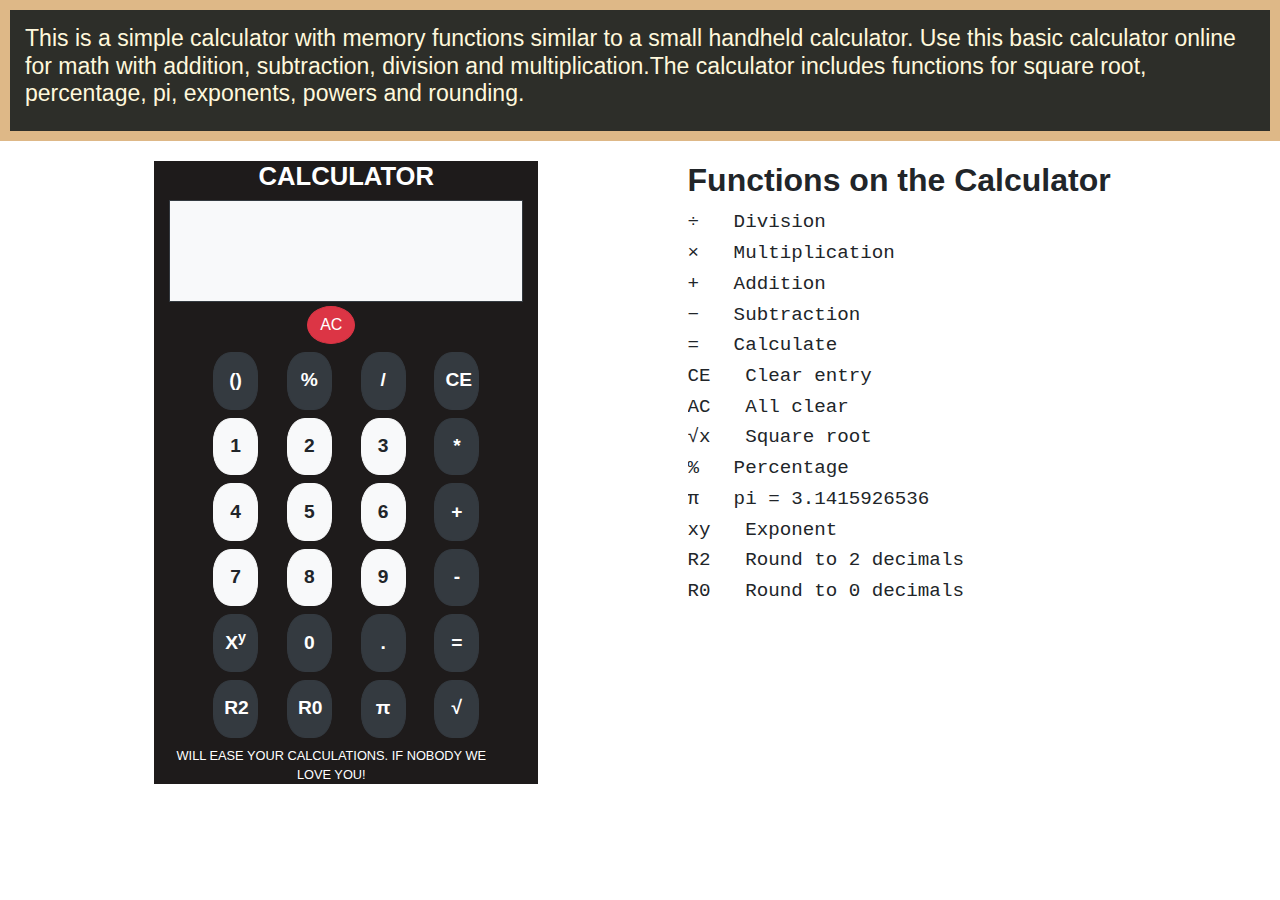
<file: calci.html>
<!doctype html>
<html lang="en">
  <head>
    <!-- Required meta tags -->
    <meta charset="utf-8">
    <meta name="viewport" content="width=device-width, initial-scale=1, shrink-to-fit=no">

    <!-- Bootstrap CSS -->
    <link rel="stylesheet" href="https://cdn.jsdelivr.net/npm/bootstrap@4.0.0/dist/css/bootstrap.min.css" integrity="sha384-Gn5384xqQ1aoWXA+058RXPxPg6fy4IWvTNh0E263XmFcJlSAwiGgFAW/dAiS6JXm" crossorigin="anonymous">
    <style>
        .flexbox{
            display:flex;
            flex-direction: row;
            justify-content: space-evenly;
            flex-wrap: wrap;
            margin: 20px;
        }

        .margin{
         padding: 15px;
         border:10px solid burlywood;
         background-color: rgb(45, 46, 41);
      
      }

      
    </style>
  </head>
  <body>
    <div class="margin">
        <h4 style="color:cornsilk;font-size: 1.8vw;">This is a simple calculator with memory functions similar to a small handheld calculator. Use this basic calculator online for math with addition, subtraction, division and multiplication.The calculator includes functions for square root, percentage, pi, exponents, powers and rounding.</h4>
     
      </div>


    <div class="flexbox">
      
      <!--calculator body-->
        <div>
          <div class="container" style="width:30vw; background-color: rgb(30, 27, 27);">
     <!--heading calculator-->
            <div class="container"><h5 class="text-center text-white font-weight-bold" style = "font-size: 2vw;"  >CALCULATOR</h5></div>
     <!--problem and ans box-->       
            <div class="bg-light border border-dark" style="height:8vw;">
                <p id="problem" style="text-align: right;font-family: Source Code Pro; font-size: 1.8vw; font-weight: bold;"></p>
                <p id="solution" style="text-align: right; font-family: Source Code pro; font-size: 2.5vw;font-weight:bold"></p>
             </div>

             <!--clear button-->
             <div type="button" class="container-fluid row "><button class="btn btn-danger mx-auto" style="border-radius: 70%; margin-top: 4px;">AC</button></div>
             <!--first row-->
             <div class="container row my-2 mx-auto" style="width:100%; display:flex; justify-content: space-evenly; ">
              <button type="button" class="btn btn-dark " style="border-radius:40%;padding: 10px;width: 3.5vw;height: 4.5vw;font-size: 1.5vw;"><strong>()</strong></button>
              <button type="button" class="btn btn-dark " style="border-radius:40%;padding: 10px;width: 3.5vw;height: 4.5vw;font-size: 1.5vw;"><strong>%</strong></button>
              <button type="button" class="btn btn-dark" style="border-radius:40%;padding: 10px;width: 3.5vw;height: 4.5vw;font-size: 1.5vw;"><strong>/</strong></button>
              <button type="button" class="btn btn-dark" style="border-radius: 40%;padding: 10px;width: 3.5vw;height: 4.5vw;font-size: 1.5vw;"><strong>CE</strong></button>
            </div>
            


            <!--second row-->
         <div class="container row my-2 mx-auto" style="width:100%; display:flex; justify-content: space-evenly;">
          <button type="button" class="btn btn-light" style="border-radius:40%;padding: 10px;width: 3.5vw;height: 4.5vw;font-size: 1.5vw;"><strong>1</strong></button>
          <button type="button" class="btn btn-light" style="border-radius:40%;padding: 10px;width: 3.5vw;height: 4.5vw;font-size: 1.5vw;"><strong>2</strong></button>
          <button type="button" class="btn btn-light" style="border-radius:40%;padding:10px;width: 3.5vw;height: 4.5vw;font-size: 1.5vw;"><strong>3</strong></button>
          <button type="button" class="btn btn-dark" style="border-radius:40%;padding: 10px;width: 3.5vw;height: 4.5vw;font-size: 1.5vw;"><strong>*</strong></button>
          

       </div>
  
      <!--third row-->
       <div class="container my-2  row mx-auto" style="width:100%; display:flex; justify-content: space-evenly;">
          <button type="button" class="btn btn-light " style="border-radius:40%;padding: 10px;width: 3.5vw;height: 4.5vw;font-size: 1.5vw;"><strong>4</strong></button>
          <button type="button" class="btn btn-light" style="border-radius: 40%;padding: 10px;width: 3.5vw;height: 4.5vw;font-size: 1.5vw;"><strong>5</strong></button>
          <button type="button" class="btn btn-light" style="border-radius: 40%;padding: 10px;width: 3.5vw;height: 4.5vw;font-size: 1.5vw;"><strong>6</strong></button>
          <button type="button" class="btn btn-dark " style="border-radius: 40%;padding: 10px;width: 3.5vw;height:4.5vw;font-size: 1.5vw;"><strong>+</strong></button>
        
       </div>
  
     <!--fourth row-->
       <div class="container my-2  row mx-auto" style="width:100%; display:flex; justify-content: space-evenly;">
          <button type="button" class="btn btn-light" style="border-radius: 40%;padding: 10px;width: 3.5vw;height: 4.5vw;font-size: 1.5vw;"><strong>7</strong></button>
          <button type="button" class="btn btn-light " style="border-radius: 40%;padding: 10px;width: 3.5vw;height: 4.5vw;font-size: 1.5vw;"><strong>8</strong></button>
          <button type="button" class="btn btn-light" style="border-radius: 40%;padding: 10px;width: 3.5vw;height: 4.5vw;font-size: 1.5vw;"><strong>9</strong></button>
          <button type="button" class="btn btn-dark" style="border-radius: 40%;padding: 10px;width: 3.5vw;height: 4.5vw;font-size: 1.5vw;"><strong>-</strong></button>
          
       </div>
  
  <!--fifth row-->
       <div class="container my-2 row mx-auto" style="width:100%; display:flex; justify-content: space-evenly;"> 
          <button type="button" class="btn btn-dark" style="border-radius: 40%;padding: 10px;width: 3.5vw;height: 4.5vw;font-size: 1.5vw;"><strong>X<sup>y</sup></strong></button>
          <button type="button" class="btn btn-dark " style="border-radius: 40%;padding: 10px;width: 3.5vw;height: 4.5vw;font-size: 1.5vw;"><strong>0</strong></button>
          <button type="button" class="btn btn-dark" style="border-radius: 40%;padding: 10px;width: 3.5vw;height: 4.5vw;font-size: 1.5vw;"><strong>.</strong></button>
          <button type="button" class="btn btn-dark" style="border-radius: 40%;padding: 10px;width: 3.5vw;height: 4.5vw;font-size: 1.5vw;"><strong>=</strong></button>
        
       </div>

<!--sixth row-->
       <div class="container my-2 row mx-auto" style="width:100%; display:flex; justify-content: space-evenly;"> 
        <button type="button" class="btn btn-dark" style="border-radius: 40%;padding: 10px;width: 3.5vw;height: 4.5vw;font-size: 1.5vw;"><strong>R2</strong></button>
        <button type="button" class="btn btn-dark" style="border-radius: 40%;padding: 10px;width: 3.5vw;height: 4.5vw;font-size: 1.5vw;"><strong>R0</strong></button>
        <button type="button" class="btn btn-dark" style="border-radius: 40%;padding: 10px;width: 3.5vw;height: 4.5vw;font-size: 1.5vw;"><strong>π</strong></button>
      <button type="button" class="btn btn-dark" style="border-radius: 40%;padding: 10px;width: 3.5vw;height: 4.5vw;font-size: 1.5vw;"><strong>√</strong></button>
      </div>
      
      <div class="container row  text-center text-white d-block" style="font-size: 1vw;">
         WILL EASE YOUR CALCULATIONS. IF NOBODY WE LOVE YOU!
         </div>
      
            
              
            </div>
        </div>
        
       
<!--function description-->
      <div>
        <div class="container-fluid"> 
          <h2><b style="font-size: 2.5vw;">Functions on the Calculator</b></h2>
         <pre style=" line-height: 1.6; font-size: 1.5vw;">
÷   Division
×   Multiplication
+   Addition
−   Subtraction
=   Calculate
CE   Clear entry
AC   All clear
√x   Square root
%   Percentage
π   pi = 3.1415926536
xy   Exponent
R2   Round to 2 decimals
R0   Round to 0 decimals </pre></div>

      </div>


    </div>


    <script>

      // js for calculator
      letbracket=0;
      bactive=true;
      let str="";
      let ans=""
      buttons=document.querySelectorAll('button');
      problem=document.getElementById('problem');
      solution=document.getElementById('solution');
buttons.forEach(item => {
               item.addEventListener('click',(e)=>{
               if(item.innerText=='='){
                  try{ans=eval(str);
                  solution.innerText="="+ans;}
                  catch(err){
                     alert("you are not using correct syntax for the problem statement");
                     problem.innerText="entered wrong syntax";
                   }}

               else if(item.innerText=='AC'){
                  bactive=true;
                  str="";
                  bracket=0;
                  problem.innerText=str;
                  ans="";
                  solution.innerText=ans;
               }
               

               else if(item.innerText=='CE'){
                  if(str.charAt(str.length-1)=='('){bracket--;}
                  if(str.charAt(str.length-1)==')'){bracket++;}

                  str=str.substring(0,str.length-1);
                  problem.innerText=str;
               }

               else if(item.innerText=='√'){
                 n = Math.sqrt(eval(str));
                 ans = n;
                solution.innerText = n;
               }
            
              else if(item.innerText=='R0'|| item.innerText=='R2'){
                try{
                  if(item.innerText=='R0')n = Math.round(eval(str));
                  if(item.innerText=='R2')n = eval(str).toFixed(2);
                    ans = n;
                    solution.innerText = n;
                }
                catch(err){
                  alert("enter the correct syntax");
                     problem.innerText="entered wrong syntax";
                }

              }

               else if(item.innerText=='π'){
                str+=3.1415926536;
                   problem.innerText=str;
                   bactive=false;
            }

            else if(item.innerText=='Xy'){
                     str+='**';
                     problem.innerText=str;
            }
           
            
               else if(item.innerText=='()'){
                  
                  if( bracket>0 && bactive==false){
                     str+=')';
                     problem.innerText=str;
                     bracket--;
                  }

                  //if(bracket==0)
                  else{bracket++;
                       bactive=true;
                       if(str.charAt(str.length-1)==')'){str+='*(';problem.innerText=str;}
                       else{ str+='(';
                       problem.innerText=str;}
                      
                     }
                 }

                 else if(item.innerText=='+' || item.innerText=='-' || item.innerText=='/'||item.innerText=='*' || item.innerText=='%' || item.innerText=='**'){
                 str+=item.innerText;
                 problem.innerText=str;
                 bactive=true;}    

             else{ str+=item.innerText;
                   problem.innerText=str;
                   bactive=false;}}
              
              );
      });
     
     





    
  </script>


    <!-- Optional JavaScript -->
    <!-- jQuery first, then Popper.js, then Bootstrap JS -->
    <!-- <script src="https://code.jquery.com/jquery-3.2.1.slim.min.js" integrity="sha384-KJ3o2DKtIkvYIK3UENzmM7KCkRr/rE9/Qpg6aAZGJwFDMVNA/GpGFF93hXpG5KkN" crossorigin="anonymous"></script>
    <script src="https://cdn.jsdelivr.net/npm/popper.js@1.12.9/dist/umd/popper.min.js" integrity="sha384-ApNbgh9B+Y1QKtv3Rn7W3mgPxhU9K/ScQsAP7hUibX39j7fakFPskvXusvfa0b4Q" crossorigin="anonymous"></script>
    <script src="https://cdn.jsdelivr.net/npm/bootstrap@4.0.0/dist/js/bootstrap.min.js" integrity="sha384-JZR6Spejh4U02d8jOt6vLEHfe/JQGiRRSQQxSfFWpi1MquVdAyjUar5+76PVCmYl" crossorigin="anonymous"></script> -->
  </body>
</html>
</file>
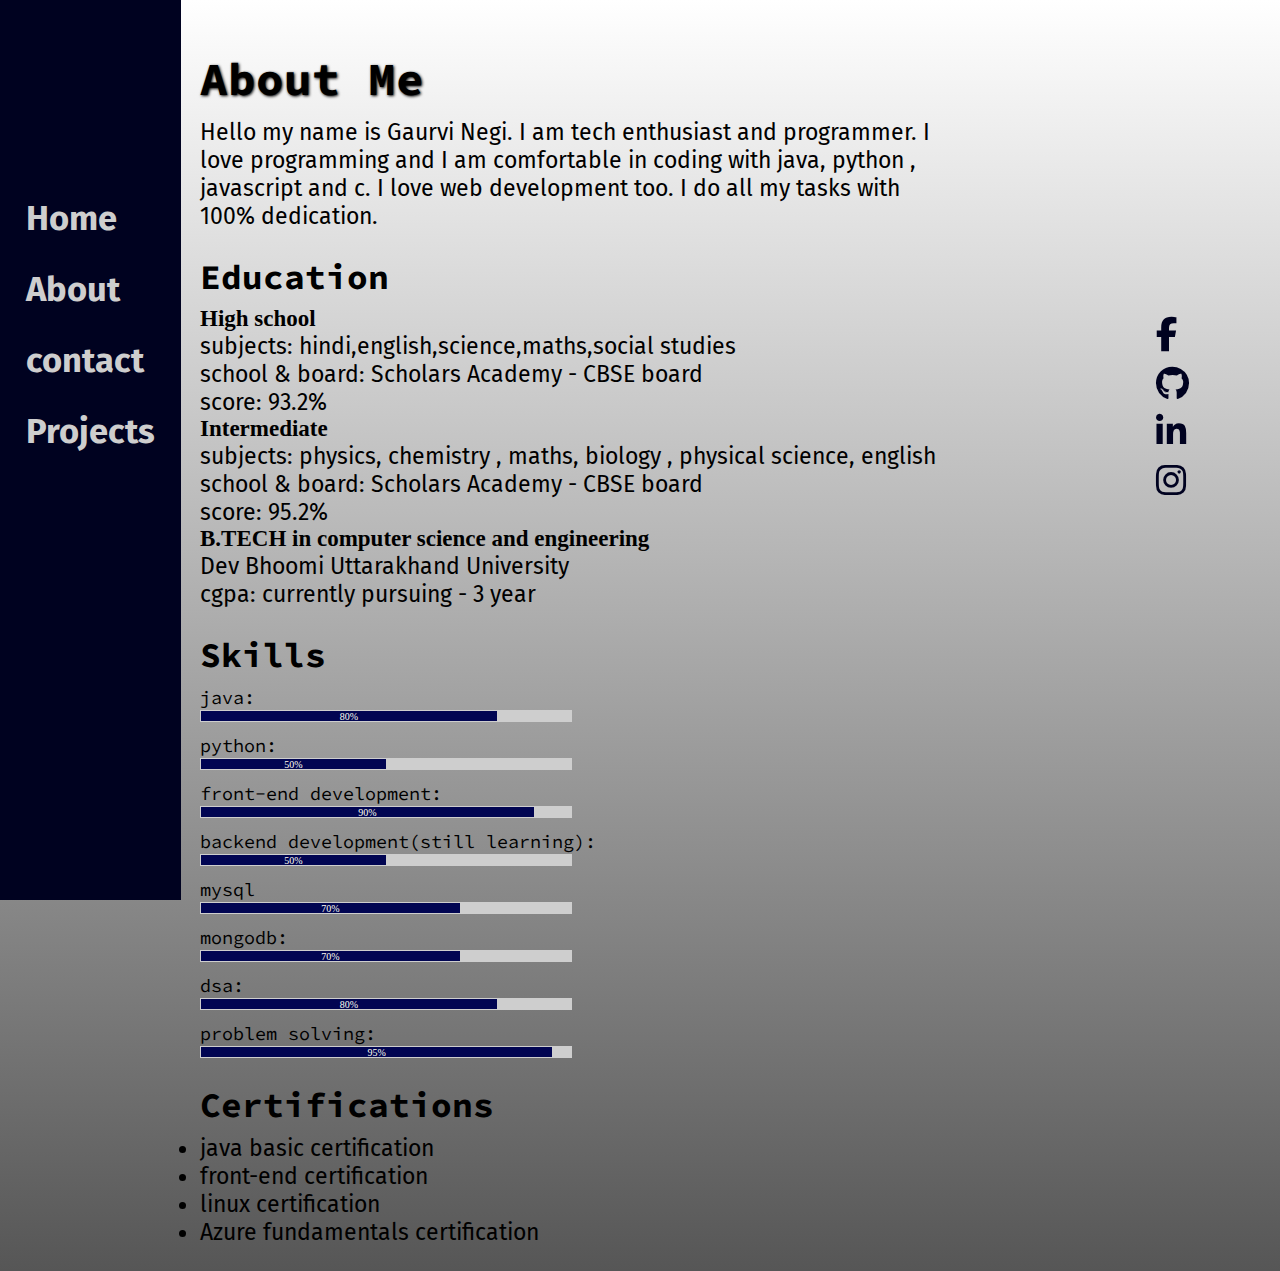
<file: portfolio/about.html>
<!DOCTYPE html>
<html lang="en">
<head>
    <meta charset="UTF-8">
    <meta name="viewport" content="width=device-width, initial-scale=1.0">
   
    <link rel="stylesheet" href="all.css">
     <link rel="stylesheet" href="about.css">
    <link rel="stylesheet" href="https://cdnjs.cloudflare.com/ajax/libs/font-awesome/6.4.0/css/all.min.css">
   
    <title>ABOUT</title>
</head>
<body>
    <div class="container">   
        <div class="sidebar">
          
       
            <nav class="nav">
                <ul>
                    <li><a href="/index.html">Home</a></li>
                    <li><a href="/about.html">About</a></li>
                    <li><a href="/contact.html">contact</a></li>
                    <li><a href="/projects.html">Projects</a></li>
                </ul>
            </nav>
        </div>
       
           
        <div class="main">

            <div class="icon-container">  
                <img class="icons menu" src="images/menu.png" alt="">
                <img class="icons cross" src="images/cross1.png" alt="">
              </div>
      
              <div class="content-container">
                 <h1 class="headings">about me</h1>
                 <p>Hello my name is Gaurvi Negi. I am tech enthusiast and programmer. I love programming and I am comfortable in coding with java, python , javascript and c.
                     I love web development too. I do all my tasks with 100% dedication.
                 </p>

                 <div class="category">
                    <h2 class="headings-sm">Education</h2>
                    <h3>High school</h3> 
                    <p>subjects: hindi,english,science,maths,social studies</p>
                    <p>school & board: Scholars Academy - CBSE board</p>
                    <p>score: 93.2%</p>

                    <h3>Intermediate</h3> 
                    <p>subjects: physics, chemistry , maths, biology , physical science, english</p>
                    <p>school & board: Scholars Academy - CBSE board</p>
                    <p>score: 95.2%</p>

                    <h3>B.TECH in computer science and engineering</h3> 
                    
                    <p>Dev Bhoomi Uttarakhand University</p>
                    <p>cgpa: currently pursuing - 3 year</p>   
                 </div>
                 

                 <div class="category">
                     <h2 class="headings-sm">skills</h2>
                     <span>java:</span>
                     <div class=outside ><div  class=inside style="width:80%">80%</div></div>

   
                    <span>python:</span>
                    <div class=outside><div  class=inside style="width:50%">50%</div></div>


                   <span>front-end development:</span>
                   <div class=outside ><div class=inside style="width:90%">90%</div></div>

                  <span>backend development(still learning):</span>
                  <div class=outside ><div  class=inside style="width:50%">50%</div></div>

                  <span>mysql</span>
                  <div class=outside ><div  class=inside style="width:70%" >70%
                 </div></div>

                 <span>mongodb:</span>
                 <div class=outside><div  class=inside style="width:70%">70%</div></div>

                <span>dsa:</span>
                 <div class=outside><div  class=inside style="width:80%">80%
                </div></div>

                <span>problem solving:</span>
                <div class=outside ><div  class=inside style="width:95%">95% </div></div>
                    </div>
                
                  <div class="category">
                    <h2 class="headings-sm">certifications</h2>
                    <ul>
                        <li>java basic certification</li>
                        <li>front-end certification</li>
                        <li>linux certification</li>
                        <li>Azure fundamentals certification</li>
                    </ul></div>
                 
                 
              </div>
           
              <div class="social-side-menu">
                <a href="https://www.facebook.com/profile.php?id=100026514433833&mibextid=ZbWKwL"><i class="fab fa-facebook-f"></i></a>
                <a href="https://github.com/GaurviNegi"><i class="fab fa-github"></i></a>
                <a href="https://www.linkedin.com/in/gaurvi-negi-a6074a234  "><i class="fab fa-linkedin-in"></i></a>
                <a href="https://www.instagram.com/gaurvinegi_/"> <i class="fab fa-instagram"></i></a>
             </div>
            </div>
        </div>
     
        <script> 
            sidebar=document.querySelector(".sidebar");
            cross=document.querySelector(".cross");
            menu=document.querySelector(".menu");
            menu.addEventListener("click",function(){
                sidebar.classList.toggle("active-sidebar");
                cross.classList.toggle("active");
                menu.classList.toggle("hide");
            });
    
            cross.addEventListener("click",function(){
                sidebar.classList.toggle("active-sidebar");
                cross.classList.toggle("active");
                menu.classList.toggle("hide");
            });
        </script>
</body>
</html>
</file>
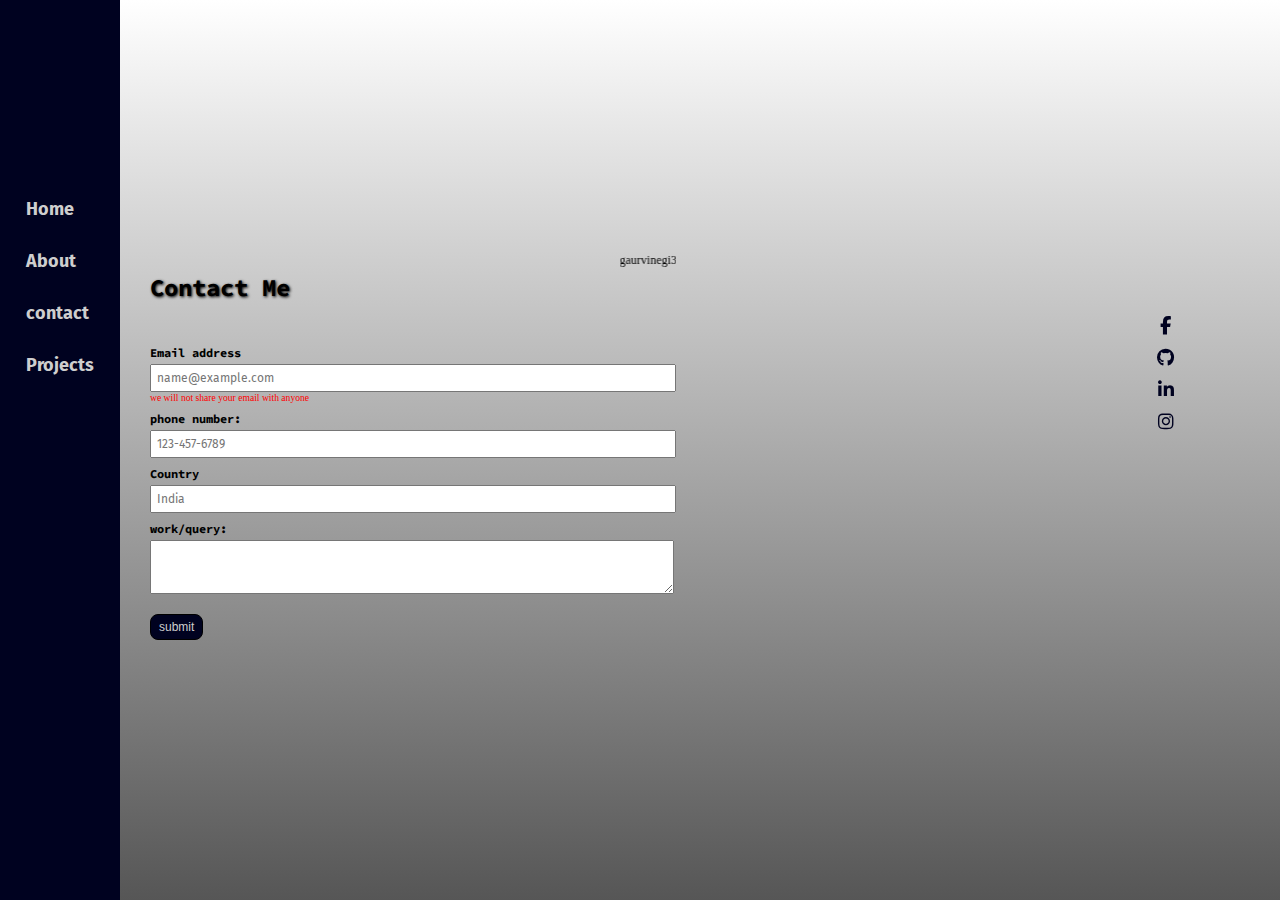
<file: portfolio/contact.html>
<!DOCTYPE html>
<html lang="en">
<head>
    <meta charset="UTF-8">
    <meta name="viewport" content="width=device-width, initial-scale=1.0">
    <link rel="stylesheet" href="https://cdnjs.cloudflare.com/ajax/libs/font-awesome/6.4.0/css/all.min.css">
   
    <title>contact</title>
    <link rel="stylesheet" href="all.css">
    <link rel="stylesheet" href="contact.css">
</head>
<body>


    <div class="container">   
        <div class="sidebar">
          
       
            <nav class="nav">
                <ul>
                  <li><a href="/index.html">Home</a></li>
                  <li><a href="/about.html">About</a></li>
                  <li><a href="/contact.html">contact</a></li>
                  <li><a href="/projects.html">Projects</a></li>
                    
                </ul>
            </nav>
        </div>
       
    
        <div class="main">

            <div class="icon-container">  
                <img class="icons menu" src="images/menu.png" alt="">
                <img class="icons cross" src="images/cross1.png" alt="">
              </div>

           
        <div class="content-container">
            <marquee behavior="" direction="">
              <div style="display:flex;justify-content: space-between;">
                  <div>gaurvinegi333@gmail.com</div> 
                  <div>contact:6395063634</div>
              </div>
            </marquee>
         
            <h1 class="headings">contact me</h1> 
             <form>      
                <div class="form">
                  <label for="email">Email address</label>
                  <input type="email" class="form-input" id="email" placeholder="name@example.com" required>
                <p class="small">we will not share your email with anyone</p>
                </div>

                <div class="form">
                    <label for="phone">phone number:</label>
                    <input type="tel" id="phone" class="form-input" placeholder="123-457-6789" pattern="[0-9]{3}-[0-9]{3}-[0-9]{4}" required>
                  </div>
                
                <div class="form">
                    <label for="country">Country</label>
                    <input type="text" class="form-input" id="country" placeholder="India" required>
                </div>

                <div class="form">
                  <label for="work">work/query:</label>
                  <textarea class="form-input" id="work" rows="3"></textarea>
                </div>
              <button class="btn-sm">submit</button>
              </form>

            </div>

              <div class="social-side-menu">
                <a href="https://www.facebook.com/profile.php?id=100026514433833&mibextid=ZbWKwL"><i class="fab fa-facebook-f"></i></a>
                    <a href="https://github.com/GaurviNegi"><i class="fab fa-github"></i></a>
                    <a href="https://www.linkedin.com/in/gaurvi-negi-a6074a234  "><i class="fab fa-linkedin-in"></i></a>
                    <a href="https://www.instagram.com/gaurvinegi_/"> <i class="fab fa-instagram"></i></a>
             </div>

            </div>
        </div>
     
        <script> 
          sidebar=document.querySelector(".sidebar");
          cross=document.querySelector(".cross");
          menu=document.querySelector(".menu");
          menu.addEventListener("click",function(){
              sidebar.classList.toggle("active-sidebar");
              cross.classList.toggle("active");
              menu.classList.toggle("hide");
          });
  
          cross.addEventListener("click",function(){
              sidebar.classList.toggle("active-sidebar");
              cross.classList.toggle("active");
              menu.classList.toggle("hide");
          });
    
         
    
          
  
  
  
      </script>
    
</body>
</html>
</file>
<file: portfolio/all.css>
*{
    margin:0;
    padding:0;
    font-size: 12px;
      
 
}

.container{
    display: flex;

}
.sidebar{

    height: 100vh;
    background-color: #000220;
    padding:0 23px;
    position: fixed;
   
}

.nav{ 
    
    margin: 22vh auto; 
}

.sidebar nav ul{
    list-style: none;
   
}

.nav ul li{
    padding-bottom: 30px;
}
.nav ul li a{
    padding:3px;  
    font-family: "Fira Sans";
    text-decoration: none;
    color:#cecece;
    font-size: 1.5rem;
    font-weight: bold;
  
}
.nav ul li a:hover{
 text-decoration:underline;
 text-decoration-color: #cecece;
 border:2px solid #cecece;
 border-style: dotted;
}


.btn-lg{
    margin: 10px 0;
    padding: 7px;
    border-radius: 10px;
    background-color: #000220;
    color: #cecece;
    font-weight: bold;
    border:1px solid black;
    cursor:pointer;

}

.btn-sm{
    margin: 8px 0;
    padding: 5px 8px;
    border-radius: 8px;
    background-color: #000220;
    color: #cecece;
    border:1px solid black;
    cursor:pointer;
}

.btn-sm:hover{
    background-color: #cecece;
    color:#000220;
}

.btn-sm:active{
    background-color:#000220;
    color:#cecece;
}

.btn-lg:hover{
    background-color: #cecece;
    color:#000220;
}
.btn-lg:active{
    background-color:#000220;
    color:#cecece;
}


.icons{
    background-color: #FFFFF0;
    padding:1px;
    width:14px;
 
}
.icons:active{
    width:16px;
}

.menu{
    position: fixed;
    left:10px;
    top:23px;
    display:none;
}

.cross{
    position:fixed;
    left:80px;
    top:23px;
    display:none;
}


/*social side menu*/
.social-side-menu{
    position: fixed;
    top:35vh;
    right:8vw;
    display: flex;
    flex-direction: column;
    justify-content: space-evenly;
    align-items: center;


 }
 
 .social-side-menu i{
   font-size: 1.5rem; 
   margin-bottom: 10px;
   padding:2px;
   width:20px;
   text-align: center;
   color: #000220;
 
 }
 
 .social-side-menu i:hover{
     background-color:#000220;
     color:#cecece;
 }
 
 .small{
     font-size:0.8rem;
     color:red;
     
 }
 

 .headings{
    font-size:2rem;
    margin-bottom:42px ;
    font-family: "Source Code Pro";
    text-transform: capitalize;
    text-shadow: 1px 1px 3px black;

}

.headings-sm{

    font-size:1.5rem;
    font-weight: bold;
    margin-bottom:8px ;
    font-family: "Source Code Pro";
    text-transform: capitalize;
   
}
</file>
<file: portfolio/about.css>
@import url('https://fonts.googleapis.com/css2?family=Abril+Fatface&family=Fira+Sans:wght@100;300&display=swap');
@import url('https://fonts.googleapis.com/css2?family=Abril+Fatface&family=Fira+Sans:wght@100;300&family=Source+Code+Pro:wght@300&display=swap');    

.main{
 
    background-image: linear-gradient(white,#565656);
    width:100vw;
    height:100%;
    display: flex;
    align-items: center;
    padding:0 23px 0 150px;
    
   }
   
   .content-container{
    width:70%;
   }

   .headings{
   margin-bottom:10px;
   margin-top:50px
   }

   .category{
    margin:25px 0;
   }

   .category span{
    font-family: "Source Code Pro";
    font-size: 0.8rem;
   }

   div.outside{
     width:50%;
     height: 10px;
     background-color:#cecece;
     padding:1px;
     margin-bottom:10px
   }

   div.inside{
   
    color:#fffff0;
    height:10px;
    background-color:#010552; 
    font-size: 10px;
    text-align: center;
   }

   p ,ul{
    font-family: "Fira Sans" ;
   
   }

   @media (min-width:1200px){
    *{font-size: 23px;}
    .main{
      padding-left:200px;
    }

}

@media(max-width:351px){
  .main{
   padding-left:35px
  }
   .sidebar{
       display:none;
   }
   .menu{
       display:block;
   }

   .active-sidebar{
       display:block;
       background-color: rgb(0,2,32,0.8);
   }  

   .active{
       display:block;
   }

   .hide{
       display:none;
   }
}
</file>
<file: portfolio/contact.css>
@import url('https://fonts.googleapis.com/css2?family=Abril+Fatface&family=Fira+Sans:wght@100;300&display=swap');
@import url('https://fonts.googleapis.com/css2?family=Abril+Fatface&family=Fira+Sans:wght@100;300&family=Source+Code+Pro:wght@300&display=swap');    



.main{

 width:100vw;
 height: 100vh;
 display: flex;
 align-items:center;
 padding:0 23px 0 150px;
 background-image: linear-gradient(white,#565656);
}


.form label{

    display:block;
    margin-bottom:4px;
    font-size:1rem;
    font-family:"Source Code Pro";
    font-weight:bold;
}
.form{
   margin:8px 0px;
}

.form .form-input{
    padding:5px;
    width:40vw;
    font-family: "Fira Sans";
}


@media(max-width:351px){
    .main{
        padding-left:25px
    }
     .sidebar{
         display:none;
     }
     .menu{
         display:block;
     }
 
     .active-sidebar{
         display:block;
         background-color: rgb(0,2,32,0.8);
     }  
 
     .active{
         display:block;
     }
 
     .hide{
         display:none;
     }
 }
</file>
